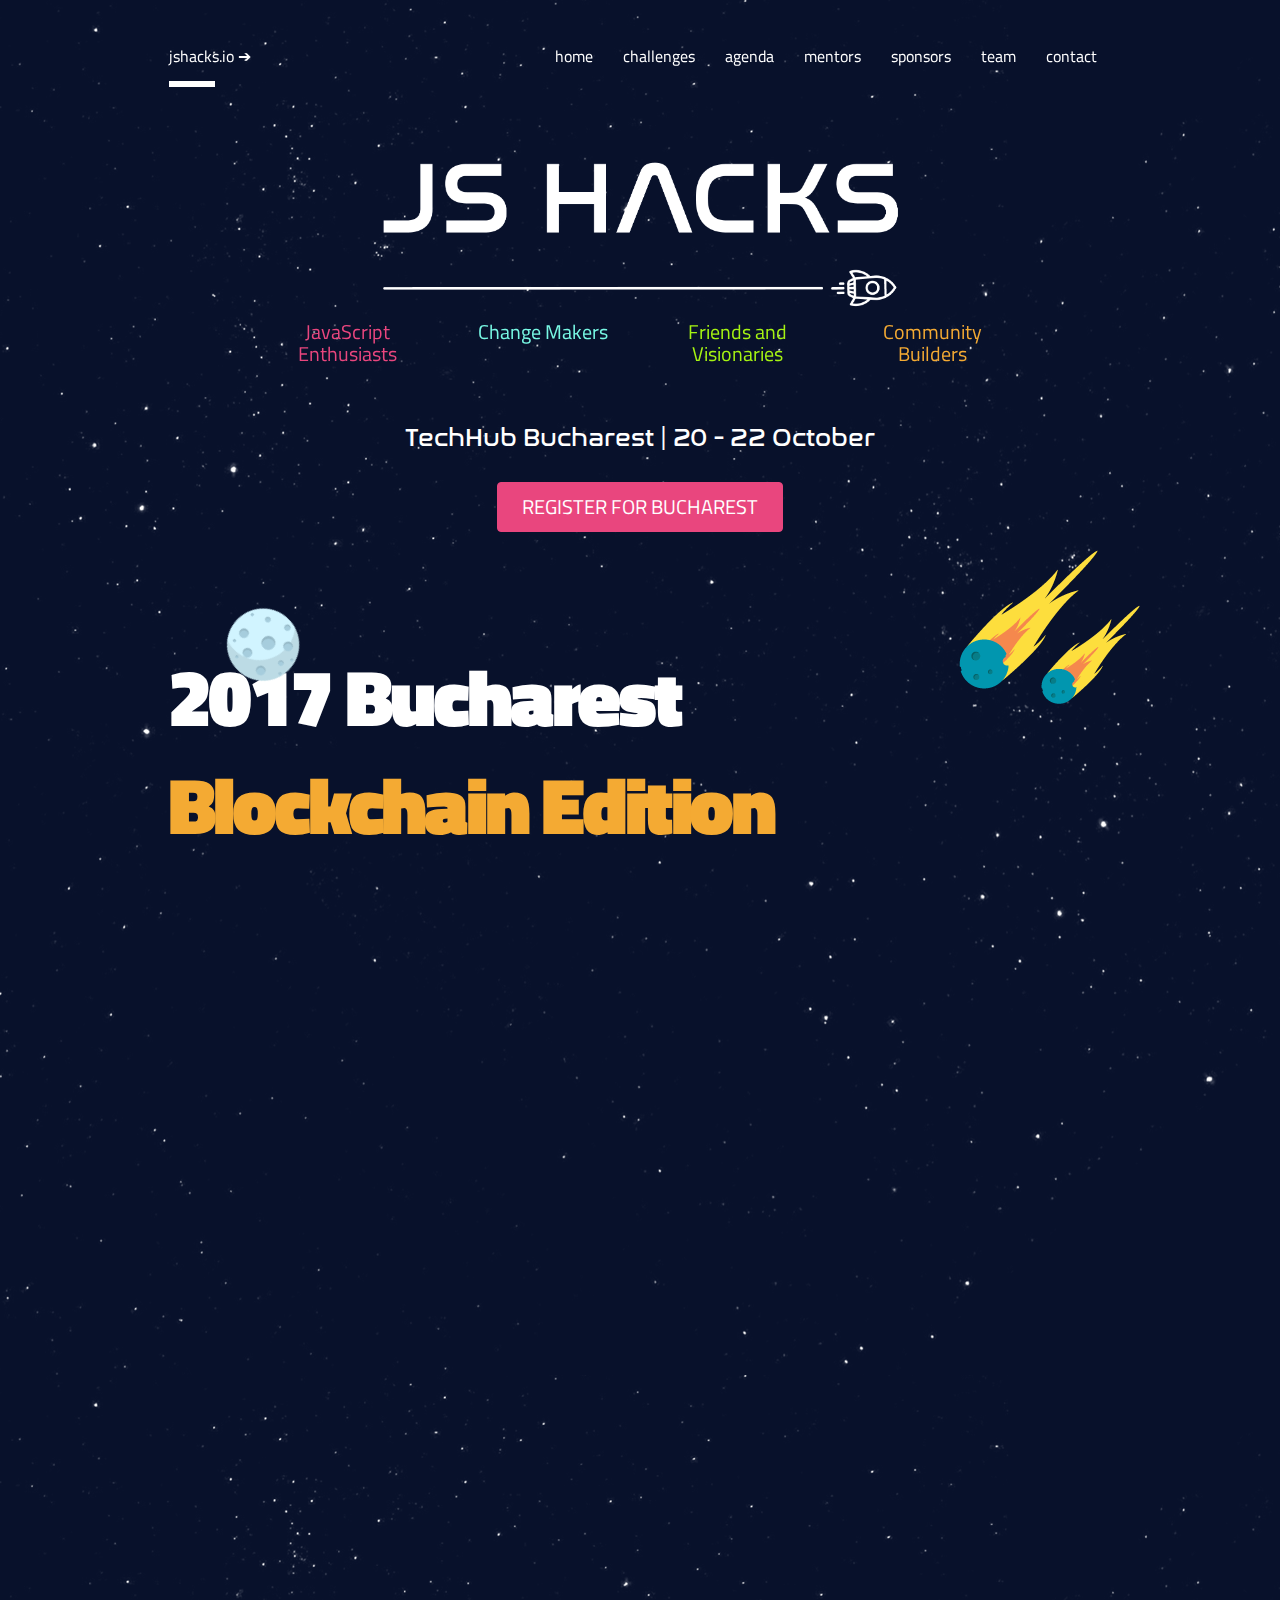
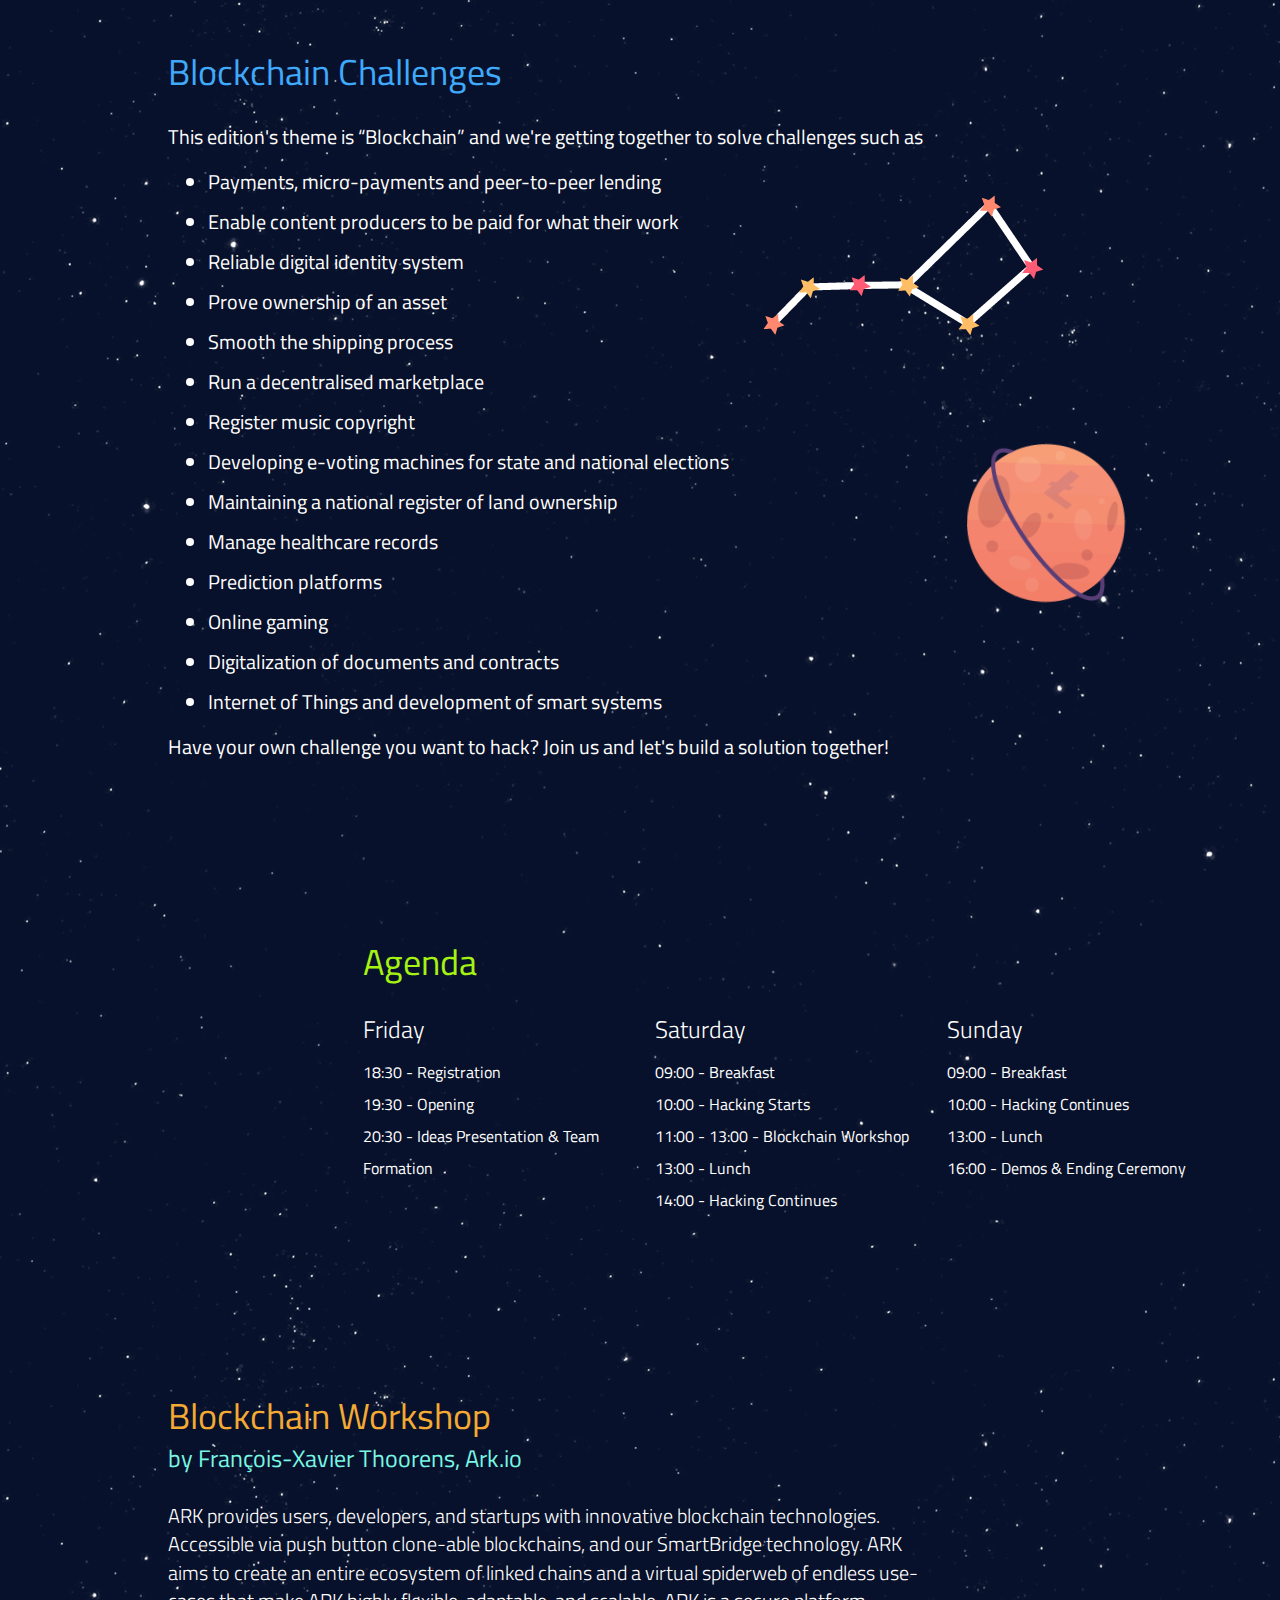
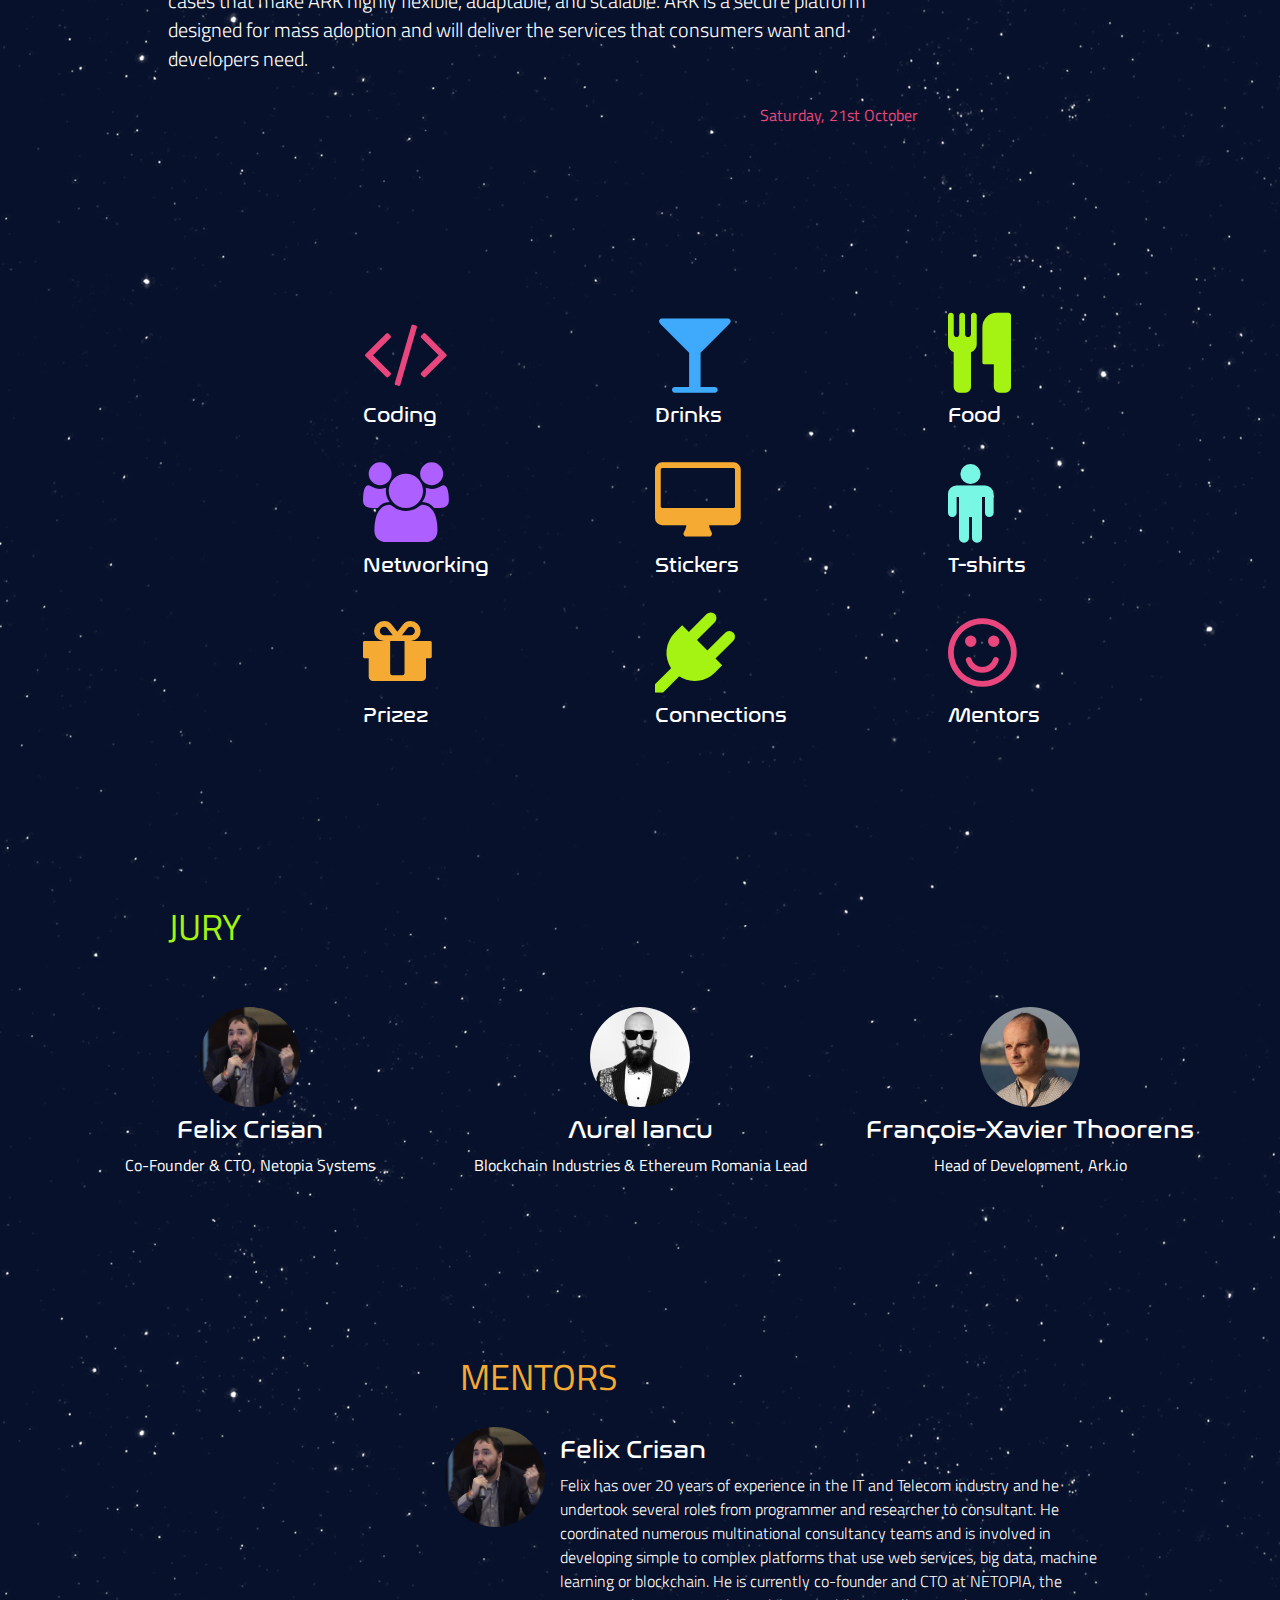
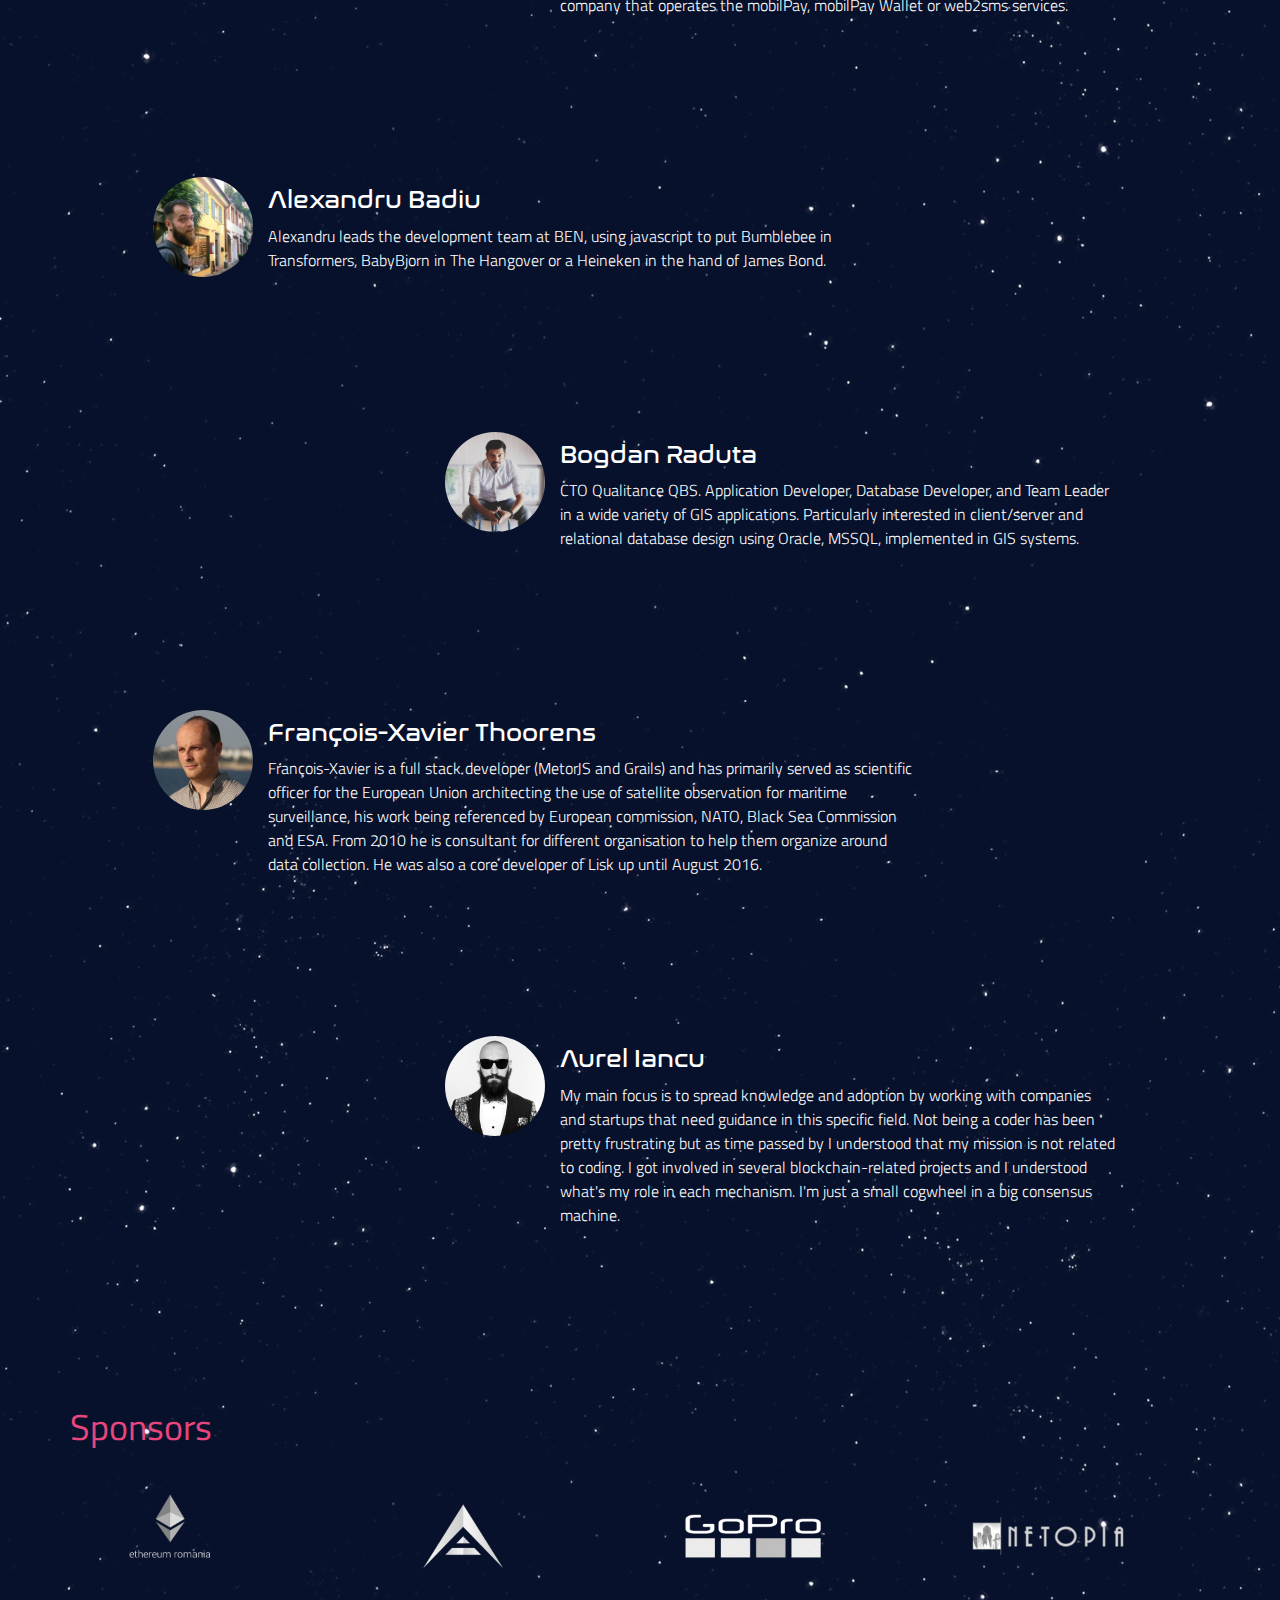
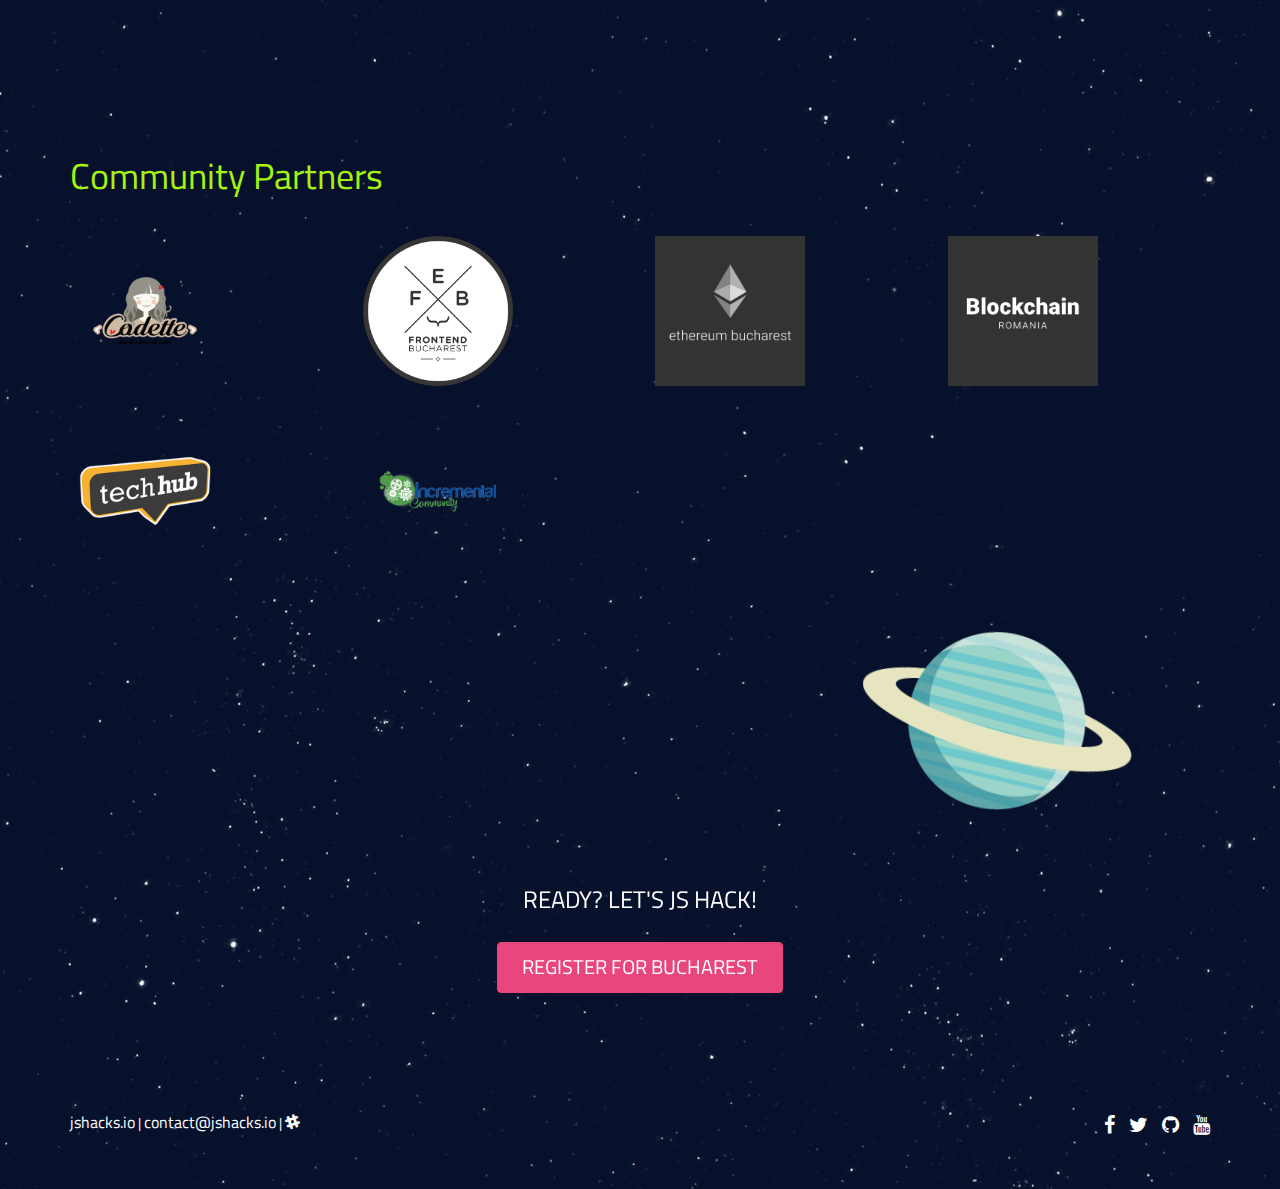
<file: JSHacks2017/year/index.html>
<!DOCTYPE html>
<html>

<head>
  <meta charset="utf-8">
  <meta http-equiv="X-UA-Compatible" content="IE=edge">
  <meta name="viewport" content="width=device-width, initial-scale=1">
  <title>JSHacks</title>

  <meta name="author" content="JSHacks.io">
  <meta name="Title" content="JSHacks.io">
  <meta name="description" content="JS Hacks is an umbrella event, hosting a series of local hackathons organized by developers for developers dedicated to all those passionate about JavaScript and innovation."
  />
  <meta name="keywords" content="community, javascript, hackathon, framework, bitcoin, blockchain, etherium, lisk, angularjs bucharest, jsgirls, bucharestjs"
  />
  <meta property="og:title" content="jshacks.io">
  <meta property="og:url" content="https://jshacks.io/" />
  <meta property="og:description" content="JS Hacks is an umbrella event, hosting a series of local hackathons organized by developers for developers dedicated to all those passionate about JavaScript and innovation."
  />
  <meta name="Language" content="EN">
  <meta name="country" content="Romania">

  <!-- Schema.org markup for Google+ -->
  <meta itemprop="name" content="jshacks.io">
  <meta itemprop="description" content="JS Hacks is an umbrella event, hosting a series of local hackathons organized by developers for developers dedicated to all those passionate about JavaScript and innovation."
  />
  <meta itemprop="image" content="https://jshacks.io/img/cover.png">

  <!-- Twitter Card data -->
  <meta name="twitter:card" content="JSHacks.io">
  <meta name="twitter:site" content="@jshacksio" />
  <meta name="twitter:title" content="jshacks.io">
  <meta name="twitter:description" content="JS Hacks is an umbrella event, hosting a series of local hackathons organized by developers for developers dedicated to all those passionate about JavaScript and innovation."
  />
  <meta name="twitter:creator" content="@jshacksio">
  <meta name="twitter:image:src" content="https://jshacks.io/img/cover.png">

  <!-- Open Graph data -->
  <meta property="og:title" content="JSHacks.io" />
  <meta property="og:type" content="post" />
  <meta property="og:url" content="https://jshacks.io/" />
  <meta property="og:image" content="https://jshacks.io/img/cover.png">
  <meta property="og:description" content="JS Hacks is an umbrella event, hosting a series of local hackathons organized by developers for developers dedicated to all those passionate about JavaScript and innovation."
  />
  <meta property="og:site_name" content="JSHacks.io" />

  <link rel="shortcut icon" href="img/favicon.ico" type="image/x-icon">
  <link rel="icon" href="img/favicon.ico" type="image/x-icon">

  <link rel="stylesheet" href="css/font-awesome.min.css">
  <link rel="stylesheet" href="css/style.css">

  <!-- Source Sans Pro -->
  <link href="https://fonts.googleapis.com/css?family=Titillium+Web:300,400,700" rel="stylesheet">

  <!-- Booooooootstrap -->
  <link rel="stylesheet" href="css/bootstrap.min.css">

  <!-- Styles -->
  <link rel="stylesheet" type="text/css" href="css/style.css">


  <!--[if lt IE 9]>
  <script src="//html5shiv.googlecode.com/svn/trunk/html5.js"></script>
  <script>window.html5 || document.write('<script src="js/vendor/html5shiv.js"><\/script>')</script>
  <![endif]-->
</head>

<body>
  <div class="wrapper stars"></div>


  <div class="fixed-top rellax" data-rellax-speed="-2">
    <img src="img/icons/astronaut.svg">
  </div>

  <main class="main">
    <header>
      <div class="container">
        <div class="row">
          <div class="col-md-offset-1 col-md-10 index-5">
            <div class="row">
              <nav class="navbar navbar-transparent mt-30">
                <div class="container-fluid">
                  <div class="navbar-header">
                    <a class="navbar-brand f5" href="https://jshacks.io/">jshacks.io <span> ➔ </span></a>
                    <div class="white-block"></div>
                  </div>
                  <ul class="nav navbar-nav pull-right f5">
                    <li class="active"><a href="#">home</a></li>
                    <li><a href="#challenges">challenges</a></li>
                    <li><a href="#agenda">agenda</a></li>
                    <li><a href="#mentors">mentors</a></li>
                    <li><a href="#sponsors">sponsors</a></li>
                    <li><a href="team.html">team</a></li>
                    <li><a href="#contact">contact</a></li>
                  </ul>
                </div>
              </nav>
            </div>
          </div>
        </div>
        <div class="title">
          <div class="row">
            <div class="col-md-offset-2 col-md-8 logo">
              <img src="img/logo_simple.png">
            </div>
          </div>
        </div>
        <div class="subtitle">
          <div class="row text-center">
            <div class="col-md-offset-2 col-md-2" itemprop="description">
              <h4 class="f4 text-pink">JavaScript Enthusiasts </h4>
            </div>
            <div class="col-md-2">
              <h4 class="f4 text-turquoise">Change Makers </h4>
            </div>
            <div class="col-md-2">
              <h4 class="f4 text-green">Friends and Visionaries </h4>
            </div>
            <div class="col-md-2">
              <h4 class="f4 text-orange">Community Builders </h4>
            </div>
          </div>
        </div>
        <div class="cta fadein">
          <div class="row index-5 text-center mt-30">
            <div class="col-md-12">
              <h3 class="mb-30 font-nasa f3">TechHub Bucharest | 20 - 22 October</h3>
            </div>
            <div class="col-md-4 col-md-offset-4">
              <a href="http://bit.ly/Bucharest-JSHacks2017" class="btn btn-xl btn-pink f4">REGISTER FOR BUCHAREST</a>
            </div>
          </div>
        </div>
      </div>
    </header>




    <section class="section fadein" style="postition:static">
      <div class="absolute">
        <div class="container">
          <div class="row">
            <div class="col-md-offset-1 col-md-11">
              <h2 class="rellax f-subheadline" data-rellax-speed="-4">2017 Bucharest</h2>
              <h2 class="rellax f-subheadline text-orange" data-rellax-speed="-4">Blockchain Edition</h2>
            </div>
          </div>
        </div>
      </div>

      <div class="absolute above" style="margin-top: 0">
        <div class="container">
          <div class="row">

            <div class="col-xs-offset-5 col-md-offset-1 col-md-2 visible-md-block visible-lg-block">
              <div class="rellax" data-rellax-speed="3" style="transform: rotate(45deg)" ;>
                <img src="img/moons/moon2.png" />
              </div>

            </div>

            <div class="col-xs-offset-8 col-md-offset-2 col-md-1">
              <div class="rellax" data-rellax-speed="2" style="transform: rotate(45deg);">
              </div>
            </div>

            <div class="colx-xs-offset-2 col-md-offset-3 col-md-1">
              <div class="rellax" data-rellax-speed="5" style="transform: rotate(45deg);">
              </div>
              <div class="col-xs-offset-12 col-md-offset-0">
                <div class=" rellax" data-rellax-speed="1">
                  <img src="img/moons/moon1.png" />
                </div>
              </div>
            </div>

            <div class="col-md-1">
              <div class="rellax" data-rellax-speed="3" style="transform: rotate(45deg);">
              </div>
            </div>

          </div>
        </div>
      </div>
    </section>


    <section class="section h-vh"></section>

    <section class="section">

      <div class="absolute above mobile-hide" style="pointer-events: none;">
        <div class="container">
          <div class="row">

            <div class="col-md-offset-7 col-md-2">
              <div class="rellax" data-rellax-speed="7">
                <img src="img/moons/moon3.png" />
              </div>
            </div>

            <div class="col-md-offset-0 col-md-1">
              <div class="rellax" data-rellax-speed="2" style="transform: rotate(45deg);">
              </div>
            </div>

            <div class="col-md-offset-9 col-md-5">
              <div class="rellax" data-rellax-speed="1" style="transform: rotate(2deg);">
                <img src="img/moons/moon4.png" />
              </div>
            </div>

          </div>
        </div>
      </div>

      <div class="copy">
        <div class="container" id="challenges">
          <!-- challenges -->
          <div class="row mb-30">
            <div class="col-md-offset-1 col-md-11">
              <h3 class="text-blue mb-30 f2">Blockchain Challenges</h3>

              <h5 class="f4">This edition's theme is “Blockchain” and we're getting together to solve challenges such as </h5>

              <ul class="f4">
                <li>Payments, micro-payments and peer-to-peer lending</li>
                <li> Enable content producers to be paid for what their work</li>
                <li>Reliable digital identity system</li>
                <li>Prove ownership of an asset</li>
                <li>Smooth the shipping process</li>
                <li>Run a decentralised marketplace</li>
                <li>Register music copyright</li>
                <li>Developing e-voting machines for state and national elections</li>
                <li>Maintaining a national register of land ownership</li>
                <li>Manage healthcare records</li>
                <li>Prediction platforms</li>
                <li>Online gaming</li>
                <li>Digitalization of documents and contracts</li>
                <li>Internet of Things and development of smart systems</li>
              </ul>
              <h5 class="f4">
                Have your own challenge you want to hack? Join us and let's build a solution together!
              </h5>
            </div>
          </div>

          <!-- agenda -->
          <div class="row mt-150" id="agenda">
            <div class="col-md-offset-3 col-md-9">
              <h3 class="text-green mb-30 f2">Agenda</h3>
              <div class="row">
                <div class="col-md-4">
                  <p class="f3">
                    Friday
                  </p>
                  <ul class="list-unstyled f5">
                    <li>
                      18:30 - Registration
                    </li>
                    <li>
                      19:30 - Opening
                    </li>
                    <li>
                      20:30 - Ideas Presentation & Team Formation
                    </li>
                  </ul>
                </div>
                <div class="col-md-4">
                  <p class="f3">
                    Saturday
                  </p>
                  <ul class="list-unstyled f5">
                    <li>
                      09:00 - Breakfast
                    </li>
                    <li>
                      10:00 - Hacking Starts
                    </li>
                    <li>
                      11:00 - 13:00 - Blockchain Workshop
                    </li>
                    <li>
                      13:00 - Lunch
                    </li>
                    <li>
                      14:00 - Hacking Continues
                    </li>
                  </ul>
                </div>
                <div class="col-md-4">
                  <p class="f3">
                    Sunday
                  </p>
                  <ul class="list-unstyled f5">
                    <li>
                      09:00 - Breakfast
                    </li>
                    <li>
                      10:00 - Hacking Continues
                    </li>
                    <li>
                      13:00 - Lunch
                    </li>
                    <li>
                      16:00 - Demos & Ending Ceremony
                    </li>
                  </ul>
                </div>
              </div>
            </div>
          </div>

          <!-- workshop -->
          <div class="row">
            <div class="col-md-offset-1 col-md-8 mt-150">
              <h3 class="text-orange f2">Blockchain Workshop</h3>
              <h4 class="text-turquoise mb-30 f3">by François-Xavier Thoorens, Ark.io</h4>
              <p class="f4">
                ARK provides users, developers, and startups with innovative blockchain technologies. Accessible via push button clone-able
                blockchains, and our SmartBridge technology. ARK aims to create an entire ecosystem of linked chains and
                a virtual spiderweb of endless use-cases that make ARK highly flexible, adaptable, and scalable. ARK is a
                secure platform designed for mass adoption and will deliver the services that consumers want and developers
                need.
              </p>
              <h5 class="text-pink mt-30 text-right f5">Saturday, 21st October</h5>
            </div>
          </div>

          <!-- goodies -->
          <div class="row mt-150">
            <div class="col-md-3 col-md-offset-3 col-sm-6 col-xs-6">
              <h3 class="f-5 text-pink"><i class="fa fa-code" aria-hidden="true"></i></h3>
              <h4 class="font-nasa f4">Coding</h4>
            </div>
            <div class="col-md-3 col-sm-6 col-xs-6">
              <h3 class="f-5 text-blue"><i class="fa fa-glass" aria-hidden="true"></i></h3>
              <h4 class="font-nasa f4">Drinks</h4>
            </div>
            <div class="col-md-3 col-sm-6 col-xs-6">
              <h3 class="f-5 text-green"><i class="fa fa-cutlery" aria-hidden="true"></i></h3>
              <h4 class="font-nasa f4">Food</h4>
            </div>

            <div class="col-md-3 col-md-offset-3 col-sm-6 col-xs-6">
              <h3 class="f-5 text-purple"><i class="fa fa-users" aria-hidden="true"></i></h3>
              <h4 class="font-nasa f4">Networking</h4>
            </div>
            <div class="col-md-3 col-sm-6 col-xs-6">
              <h3 class="f-5 text-orange"><i class="fa fa-desktop" aria-hidden="true"></i></h3>
              <h4 class="font-nasa f4">Stickers</h4>
            </div>
            <div class="col-md-3 col-sm-6 col-xs-6">
              <h3 class="f-5 text-turquoise"><i class="fa fa-male" aria-hidden="true"></i></h3>
              <h4 class="font-nasa f4">T-shirts</h4>
            </div>

            <div class="col-md-3 col-md-offset-3 col-sm-6 col-xs-6">
              <h3 class="f-5 text-orange"><i class="fa fa-gift" aria-hidden="true"></i></h3>
              <h4 class="font-nasa f4">Prizez</h4>
            </div>
            <div class="col-md-3 col-sm-6 col-xs-6">
              <h3 class="f-5 text-green"><i class="fa fa-plug" aria-hidden="true"></i></h3>
              <h4 class="font-nasa f4">Connections</h4>
            </div>
            <div class="col-md-3 col-sm-6 col-xs-6">
              <h3 class="f-5 text-pink"><i class="fa fa-smile-o" aria-hidden="true"></i></h3>
              <h4 class="font-nasa f4">Mentors</h4>
            </div>
          </div>

          <!-- jury -->
          <div class="row mt-150">
            <div class="col-md-8 col-md-offset-1">
              <h3 class="text-green mb-30 f2">JURY</h3>
            </div>
            <div class="col-md-12">
              <div class="row">
                <div class="col-md-4 text-center mt-30">
                  <div class="user-pic center-block">
                    <img src="img/mentors/felix-crisan.jpg" />
                  </div>
                  <h4 class="font-nasa f3">Felix Crisan</h4>
                  <h5 class="f5">
                    Co-Founder & CTO, Netopia Systems
                  </h5>
                </div>
                <div class="col-md-4 text-center mt-30">
                  <div class="user-pic center-block">
                    <img src="img/mentors/aurel-iancu.jpeg" />
                  </div>
                  <h4 class="font-nasa f3">Aurel Iancu</h4>
                  <h5 class="f5">
                    Blockchain Industries & Ethereum Romania Lead
                  </h5>
                </div>
                <div class="col-md-4 text-center mt-30">
                  <div class="user-pic center-block">
                    <img src="img/mentors/francois.png" />
                  </div>
                  <h4 class="font-nasa f3">François-Xavier Thoorens</h4>
                  <h5 class="f5">
                    Head of Development, Ark.io
                  </h5>
                </div>
              </div>
            </div>
          </div>

          <!-- mentors -->
          <div class="row mt-150" id="mentors">
            <!-- <div class="col-md-offset-3 col-md-1">
              <div class="rellax" data-rellax-speed="1" style="transform: rotate(45deg);">
                <img src="img/moons/moon5.png" />
              </div>
            </div> -->
            <div class="col-md-offset-4 col-md-8">
              <h3 class="text-orange mb-30 f2">MENTORS</h3>
            </div>
            <div class="col-md-12">
              <!-- mentor one -->
              <div class="row">
                <div class="col-md-3 col-md-offset-4 user-pic">
                  <img src="img/mentors/felix-crisan.jpg" />
                </div>
                <div class="col-md-6">
                  <h4 class="font-nasa f3">Felix Crisan</h4>
                  <h5 class="f5 fw-300">
                    Felix has over 20 years of experience in the IT and Telecom industry and he undertook several roles from programmer and researcher
                    to consultant. He coordinated numerous multinational consultancy teams and is involved in developing
                    simple to complex platforms that use web services, big data, machine learning or blockchain. He is
                    currently co-founder and CTO at NETOPIA, the company that operates the mobilPay, mobilPay Wallet
                    or web2sms services.
                  </h5>
                </div>
              </div>
            </div>
          </div>
          <div class="row mt-150">
            <!-- mentor two -->
            <div class="col-md-3 col-md-offset-1 user-pic">
              <img src="img/mentors/alex-badiu.jpg" />
            </div>
            <div class="col-md-7">
              <h4 class="font-nasa f3">Alexandru Badiu</h4>
              <h5 class="f5 fw-300">
                Alexandru leads the development team at BEN, using javascript to put Bumblebee in Transformers, BabyBjorn in The Hangover
                or a Heineken in the hand of James Bond.
              </h5>
            </div>
          </div>

          <div class="row mt-150">
            <div class="col-md-offset-1 col-md-1">
            </div>
            <div class="col-md-offset-2 col-md-8">
              <div class="row">
                <div class="col-md-12">
                  <!-- mentor one -->
                  <div class="row">
                    <div class="col-md-3 user-pic">
                      <img src="img/mentors/bogdan-raduta.jpg" />
                    </div>
                    <div class="col-md-9">
                      <h4 class="font-nasa f3">Bogdan Raduta</h4>
                      <h5 class="f5 fw-300">
                        CTO Qualitance QBS. Application Developer, Database Developer, and Team Leader in a wide variety of GIS applications. Particularly
                        interested in client/server and relational database design using Oracle, MSSQL, implemented in GIS
                        systems.
                      </h5>
                    </div>
                  </div>
                </div>
              </div>
            </div>
          </div>
          <div class="row mt-150">
            <!-- mentor two -->
            <div class="col-md-3 col-md-offset-1 user-pic">
              <img src="img/mentors/francois.png" />
            </div>
            <div class="col-md-7">
              <h4 class="font-nasa f3">François-Xavier Thoorens</h4>
              <h5 class="f5 fw-300">
                François-Xavier is a full stack developer (MetorJS and Grails) and has primarily served as scientific officer for the European
                Union architecting the use of satellite observation for maritime surveillance, his work being referenced
                by European commission, NATO, Black Sea Commission and ESA. From 2010 he is consultant for different organisation
                to help them organize around data collection. He was also a core developer of Lisk up until August 2016.
              </h5>
            </div>
          </div>

          <div class="row mt-150">
            <div class="col-md-offset-1 col-md-1">
            </div>
            <div class="col-md-offset-2 col-md-8">
              <div class="row">
                <div class="col-md-12">
                  <!-- mentor one -->
                  <div class="row">
                    <div class="col-md-3 user-pic">
                      <img src="img/mentors/aurel-iancu.jpeg" />
                    </div>
                    <div class="col-md-9">
                      <h4 class="font-nasa f3">Aurel Iancu</h4>
                      <h5 class="f5 fw-300">
                        My main focus is to spread knowledge and adoption by working with companies and startups that need guidance in this specific
                        field. Not being a coder has been pretty frustrating but as time passed by I understood that my mission
                        is not related to coding. I got involved in several blockchain-related projects and I understood
                        what's my role in each mechanism. I'm just a small cogwheel in a big consensus machine.
                      </h5>
                    </div>
                  </div>
                </div>
              </div>
            </div>
          </div>

          <!-- sponsors -->
          <div class="row mt-150">
            <div class="col-md-12">
              <h1 class="text-white text-pink f2">Sponsors</h1>
            </div>
            <div class="col-md-3 col-sm-6 col-xs-6 mt-30 index-5">
              <img src="img/sponsors/ethereum-romania.png" class="sponsorimg" />
            </div>
            <div class="col-md-3 col-sm-6 col-xs-6 mt-30 index-5">
              <a href="https://ark.io/">
                <img src="img/sponsors/the-ark.png" class="sponsorimg" />
              </a>
            </div>
            <div class="col-md-3 col-sm-6 col-xs-6 mt-30 index-5">
              <a href="https://gopro.com/">
                    <img src="img/sponsors/go-pro.png" class="sponsorimg" />
                  </a>
            </div>

            <div class="col-md-3 col-sm-6 col-xs-6 mt-30 index-5">
              <a href="https://www.facebook.com/jsgirlsro/">
                    <img src="img/sponsors/netopia_logo.png" class="sponsorimg" />
                  </a>
            </div>

          </div>

          <!-- community partners -->
          <div class="row mt-150">
            <div class="col-md-12">
              <h1 class="text-white text-green f2">Community Partners</h1>
            </div>
            <div class="col-md-3 col-sm-6 col-xs-6 mt-30 index-5">
              <a href="https://codette.ro/">
                    <img src="img/communities/codette.png" class="commimg" />
                  </a>
            </div>
            <div class="col-md-3 col-sm-6 col-xs-6 mt-30 index-5">
              <a href="https://www.facebook.com/frontendbucharest/">
                      <img src="img/communities/frontendbucharest.png" class="commimg" />
                    </a>
            </div>
            <div class="col-md-3 col-sm-6 col-xs-6 mt-30 index-5">
              <a href="https://www.meetup.com/Ethereum-Bucharest/">
                    <img src="img/communities/ethereum-bucharest.png" class="commimg" />
                  </a>
            </div>
            <div class="col-md-3 col-sm-6 col-xs-6 mt-30 index-5">
              <a href="https://www.meetup.com/meetup-group-phSptpIc/">
                    <img src="img/communities/blockchain-romania.png" class="commimg" />
                  </a>
            </div>
            <div class="col-md-3 col-sm-6 col-xs-6 mt-30 index-5">
              <a href="https://bucharest.techhub.com/">
                    <img src="img/communities/techhub.png" class="commimg" />
                  </a>
            </div>
            <div class="col-md-3 col-sm-6 col-xs-6 mt-30 index-5">
              <a href="https://incremental.community/">
                    <img src="img/communities/incremental-community.png" class="commimg" />
                  </a>
            </div>
          </div>

          <div class="row">
            <div class="col-md-offset-8 col-md-1">
              <div class="rellax" data-rellax-speed="1" style="transform: rotate(2deg);">
                <img src="img/moons/moon6.png" />
              </div>
            </div>
          </div>

        </div>

        <div class="row">
          <div class="col-md-12 text-center index-5">
            <h3 class="mb-30 f3">READY? LET'S JS HACK! </h3>
            <a href="http://bit.ly/Bucharest-JSHacks2017" class="btn btn-xl f4 btn-pink">REGISTER FOR BUCHAREST</a>
          </div>
        </div>
      </div>
    </section>

    <section class="share" id="contact">
      <div class="container">
        <div class="row">
          <div class="col-md-6 col-xs-12 contact-btns">
            <a href="http://jshacks.io" class="f5 hack-link">jshacks.io</a> |
            <a href="mailto:contact@jshacks.io" class="f5 hack-link">contact@jshacks.io</a> |
            <a href="https://jshacks.slack.com/" class="f5 hack-link" target="_blank"><i class="fa fa-slack" aria-hidden="true"></i></a>
          </div>
          <div class="col-md-6 col-xs-12 social-btns f4">
            <a href="https://www.facebook.com/events/554913261366690/" class="hack-slink"><i class="fa fa-facebook" aria-hidden="true"></i></a>
            <a href="https://twitter.com/jshacksio" class="hack-slink"><i class="fa fa-twitter" aria-hidden="true"></i></a>
            <a href="https://github.com/jshacks/" class="hack-slink"><i class="fa fa-github" aria-hidden="true"></i></a>
            <a href="https://www.youtube.com/watch?v=ee7jihHD03o" class="hack-slink"><i class="fa fa-youtube" aria-hidden="true"></i></a>
          </div>
        </div>
      </div>
    </section>

  </main>


  <!-- javascript -->
  <script type="text/javascript" src="js/rellax.min.js"></script>
  <script src="https://code.jquery.com/jquery-3.2.1.min.js" integrity="sha256-hwg4gsxgFZhOsEEamdOYGBf13FyQuiTwlAQgxVSNgt4="
    crossorigin="anonymous"></script>
  <script type="text/javascript" src="js/scripts.js"></script>
  <script>
    // Need DEBUG for old version of Rellax.js
    var DEBUG = false;
    var rellax = new Rellax('.rellax');
  </script>




</body>

</html>
</file>
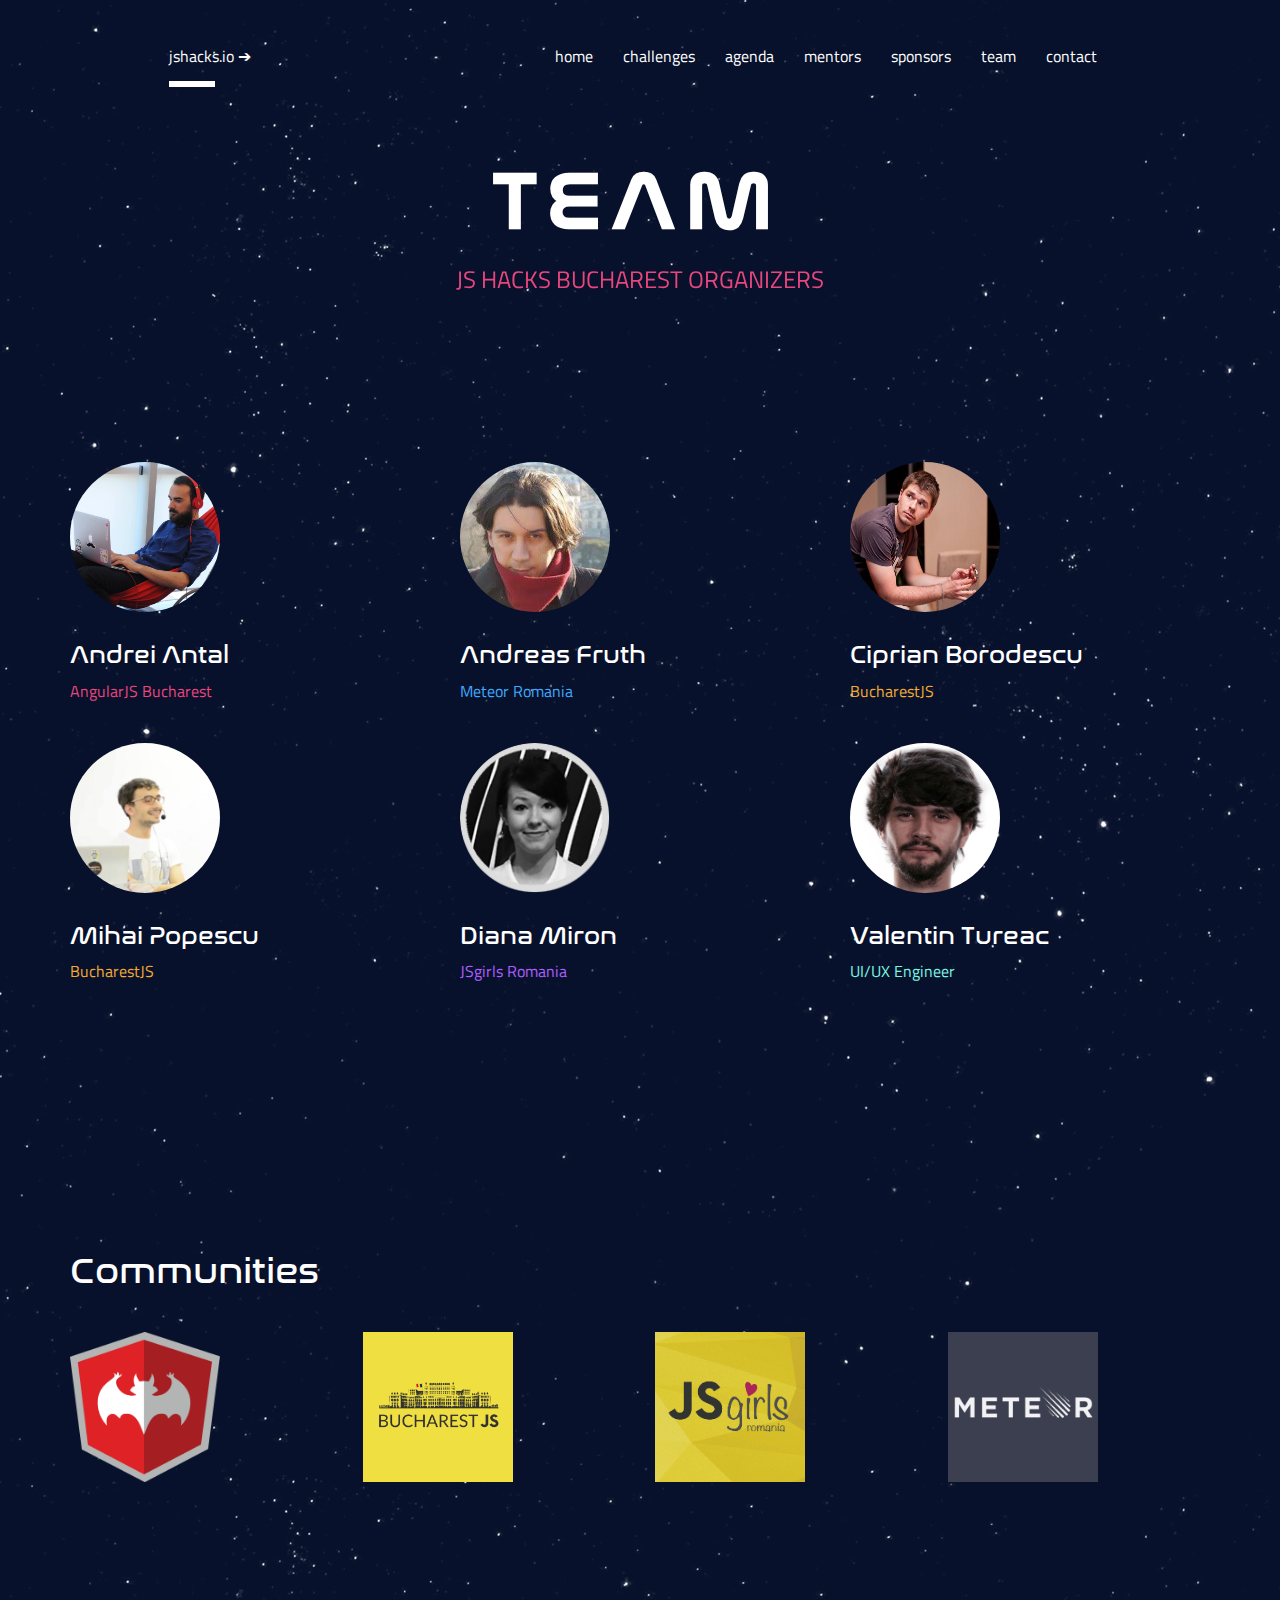
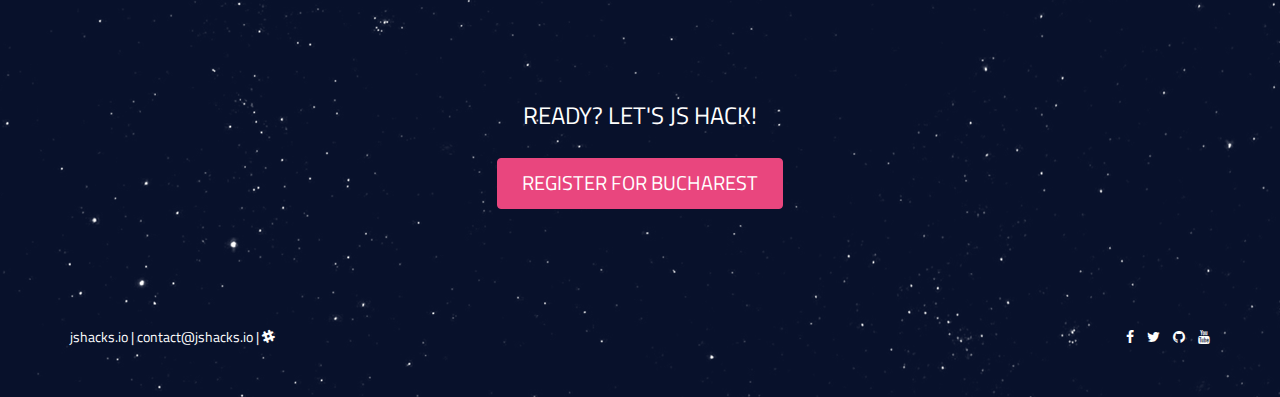
<file: JSHacks2017/year/team.html>
<!DOCTYPE html>
<html>

<head>
  <meta charset="utf-8">
  <meta http-equiv="X-UA-Compatible" content="IE=edge">
  <meta name="viewport" content="width=device-width, initial-scale=1">
  <title>JSHacks</title>

  <meta name="author" content="JSHacks.io">
  <meta name="Title" content="JSHacks.io">
  <meta name="description" content="JS Hacks is an umbrella event, hosting a series of local hackathons organized by developers for developers dedicated to all those passionate about JavaScript and innovation."
  />
  <meta name="keywords" content="community, javascript, hackathon, framework, bitcoin, blockchain, etherium, lisk, angularjs bucharest, jsgirls, bucharestjs"
  />
  <meta property="og:title" content="jshacks.io">
  <meta property="og:url" content="https://jshacks.io/" />
  <meta property="og:description" content="JS Hacks is an umbrella event, hosting a series of local hackathons organized by developers for developers dedicated to all those passionate about JavaScript and innovation."
  />
  <meta name="Language" content="EN">
  <meta name="country" content="Romania">

  <!-- Schema.org markup for Google+ -->
  <meta itemprop="name" content="jshacks.io">
  <meta itemprop="description" content="JS Hacks is an umbrella event, hosting a series of local hackathons organized by developers for developers dedicated to all those passionate about JavaScript and innovation."
  />
  <meta itemprop="image" content="https://jshacks.io/img/cover.png">

  <!-- Twitter Card data -->
  <meta name="twitter:card" content="JSHacks.io">
  <meta name="twitter:site" content="@jshacksio" />
  <meta name="twitter:title" content="jshacks.io">
  <meta name="twitter:description" content="JS Hacks is an umbrella event, hosting a series of local hackathons organized by developers for developers dedicated to all those passionate about JavaScript and innovation."
  />
  <meta name="twitter:creator" content="@jshacksio">
  <meta name="twitter:image:src" content="https://jshacks.io/img/cover.png">

  <!-- Open Graph data -->
  <meta property="og:title" content="JSHacks.io" />
  <meta property="og:type" content="post" />
  <meta property="og:url" content="https://jshacks.io/" />
  <meta property="og:image" content="https://jshacks.io/img/cover.png">
  <meta property="og:description" content="JS Hacks is an umbrella event, hosting a series of local hackathons organized by developers for developers dedicated to all those passionate about JavaScript and innovation."
  />
  <meta property="og:site_name" content="JSHacks.io" />

  <link rel="shortcut icon" href="img/favicon.ico" type="image/x-icon">
  <link rel="icon" href="img/favicon.ico" type="image/x-icon">

  <link rel="stylesheet" href="css/font-awesome.min.css">
  <link rel="stylesheet" href="css/style.css">

  <!-- Source Sans Pro -->
  <link href="https://fonts.googleapis.com/css?family=Titillium+Web:300,400,700" rel="stylesheet">

  <!-- Booooooootstrap -->
  <link rel="stylesheet" href="css/bootstrap.min.css">

  <!-- Styles -->
  <link rel="stylesheet" type="text/css" href="css/style.css">


  <!--[if lt IE 9]>
  <script src="//html5shiv.googlecode.com/svn/trunk/html5.js"></script>
  <script>window.html5 || document.write('<script src="js/vendor/html5shiv.js"><\/script>')</script>
  <![endif]-->
</head>

<body>
  <div class="wrapper stars"></div>
  <main class="main">
    <header>
      <div class="container">
        <div class="row">
          <div class="col-md-offset-1 col-md-10 index-5">
            <div class="row">
              <nav class="navbar navbar-transparent mt-30">
                <div class="container-fluid">
                  <div class="navbar-header">
                    <a class="navbar-brand f5" href="https://jshacks.io/">jshacks.io <span> ➔ </span></a>
                    <div class="white-block"></div>
                  </div>
                  <ul class="nav navbar-nav pull-right f5">
                    <li><a href="index.html">home</a></li>
                    <li><a href="index.html#challenges">challenges</a></li>
                    <li><a href="index.html#agenda">agenda</a></li>
                    <li><a href="index.html#mentors">mentors</a></li>
                    <li><a href="index.html#sponsors">sponsors</a></li>
                    <li><a href="team.html">team</a></li>
                    <li><a href="index.html#contact">contact</a></li>
                  </ul>
                </div>
              </nav>
            </div>
          </div>
        </div>
        <div class="title">
          <div class="row">
            <div class="col-md-offset-2 col-md-8 fadein font-nasa text-center">
              <h1 class="rellax f-5" data-rellax-speed="-3">TEAM</h1>
            </div>
          </div>
        </div>
        <div class="subtitle">
          <div class="row text-center fadein">
            <div class="col-md-offset-3 col-md-6" itemprop="description">
              <h3 class="text-pink f3">JS HACKS BUCHAREST ORGANIZERS </h3>
            </div>
          </div>
        </div>
      </div>
    </header>

    <section class="section" style="postition:static">
      <div class="absolute">
        <div class="container">
          <div class="row mt-30">
            <div class="col-md-4 col-sm-6 col-xs-6 mt-30 index-5">
              <img src="img/team/antal.jpg" class="teamimg" />
              <h4 class="font-nasa teamname f3">Andrei Antal</h4>
              <a href="https://www.facebook.com/groups/angularjs.bucharest/">
                <h5 class="f5 text-pink">AngularJS Bucharest</h5>
              </a>
            </div>
            <div class="col-md-4 col-sm-6 col-xs-6 mt-30 index-5">
              <img src="img/team/andreas.jpg" class="teamimg" />
              <h4 class="font-nasa teamname f3">Andreas Fruth</h4>
              <a href="https://www.facebook.com/groups/1418436175040087/">
                <h5 class="f5 text-blue">Meteor Romania</h5>
              </a>
            </div>
            <div class="col-md-4 col-sm-6 col-xs-6 mt-30 index-5">
              <img src="img/team/ciprian.jpg" class="teamimg" />
              <h4 class="font-nasa teamname f3">Ciprian Borodescu</h4>
              <a href="https://www.facebook.com/groups/BucharestJS/">
                <h5 class="f5 text-orange">BucharestJS</h5>
              </a>
            </div>

            <div class="col-md-4 col-sm-6 col-xs-6 mt-30 index-5">
              <img src="img/team/mihai-popescu.jpg" class="teamimg" />
              <h4 class="font-nasa teamname f3">Mihai Popescu</h4>
              <a href="https://www.facebook.com/groups/BucharestJS/">
                <h5 class="f5 text-orange">BucharestJS</h5>
              </a>
            </div>
            <div class="col-md-4 col-sm-6 col-xs-6 mt-30 index-5">
              <img src="img/team/diana.png" class="teamimg" />
              <h4 class="font-nasa teamname f3">Diana Miron</h4>
              <a href="https://www.facebook.com/jsgirlsro/">
                <h5 class="f5 text-purple">JSgirls Romania</h5>
              </a>
            </div>
            <div class="col-md-4 col-sm-6 col-xs-6 mt-30 index-5">
              <img src="img/team/valentin.jpg" class="teamimg" />
              <h4 class="font-nasa teamname f3">Valentin Tureac</h4>
              <h5 class="f5 text-turquoise">UI/UX Engineer</h5>
            </div>
          </div>
        </div>
      </div>
    </section>


    <section class="section h-vh"></section>

    <section class="section">
      <div class="container">
        <div class="row mt-30">
          <div class="col-md-12">
            <h1 class="text-white font-nasa">Communities</h1>
          </div>
          <div class="col-md-3 col-sm-6 col-xs-6 mt-30 index-5">
            <a href="https://www.facebook.com/groups/angularjs.bucharest/">
                  <img src="img/communities/angularjs.png" class="commimg" />
                </a>
          </div>
          <div class="col-md-3 col-sm-6 col-xs-6 mt-30 index-5">
            <a href="https://www.facebook.com/groups/BucharestJS/">
                  <img src="img/communities/bucharestjs.png" class="commimg" />
                </a>
          </div>
          <div class="col-md-3 col-sm-6 col-xs-6 mt-30 index-5">
            <a href="https://www.facebook.com/jsgirlsro/">
                  <img src="img/communities/jsgirls.png" class="commimg" />
                </a>
          </div>

          <div class="col-md-3 col-sm-6 col-xs-6 mt-30 index-5">
            <a href="https://www.facebook.com/groups/1418436175040087/">
                  <img src="img/communities/meteorromania.png" class="commimg" />
                </a>
          </div>
        </div>
      </div>
    </section>

    <section>
      <div class="copy">
        <div class="container">
          <div class="row">
            <div class="col-md-12 text-center index-5">
              <h3 class="mb-30 f3">READY? LET'S JS HACK! </h3>
              <a href="http://bit.ly/Bucharest-JSHacks2017" class="btn btn-xl f4 btn-pink">REGISTER FOR BUCHAREST</a>
            </div>
          </div>
        </div>
      </div>
    </section>

    <section class="share">
      <div class="container">
        <div class="row">
          <div class="col-md-6 col-xs-12 contact-btns">
            <a href="http://jshacks.io" class="hack-link">jshacks.io</a> |
            <a href="mailto:contact@jshacks.io" class="hack-link">contact@jshacks.io</a> |
            <a href="https://jshacks.slack.com/" class="hack-link" target="_blank"><i class="fa fa-slack" aria-hidden="true"></i></a>
          </div>
          <div class="col-md-6 col-xs-12 social-btns">
            <a href="https://www.facebook.com/events/554913261366690/" class="hack-slink"><i class="fa fa-facebook" aria-hidden="true"></i></a>
            <a href="https://twitter.com/jshacksio" class="hack-slink"><i class="fa fa-twitter" aria-hidden="true"></i></a>
            <a href="https://github.com/jshacks/" class="hack-slink"><i class="fa fa-github" aria-hidden="true"></i></a>
            <a href="https://www.youtube.com/watch?v=ee7jihHD03o" class="hack-slink"><i class="fa fa-youtube" aria-hidden="true"></i></a>
          </div>
        </div>
      </div>
    </section>

  </main>


  <!-- javascript -->
  <script type="text/javascript" src="js/rellax.min.js"></script>
  <script>
    // Need DEBUG for old version of Rellax.js
    var DEBUG = false;
    var rellax = new Rellax('.rellax');
  </script>




</body>

</html>
</file>
<file: JSHacks2017/year/css/style.css>
@font-face {
  font-family: "nasalization";
  src: url("../fonts/nasalization/nasalization.eot");
  src: url("../fonts/nasalization/nasalization.woff2") format("woff2"),
    url("../fonts/nasalization/nasalization.eot?#iefix")
      format("embedded-opentype"),
    url("../fonts/nasalization/nasalization.woff") format("woff");
  font-weight: normal;
  font-style: normal;
}
@keyframes form {
  0% {
    opacity: 0;
  }

  100% {
    opacity: 1;
  }
}
html,
body {
  position: relative;
  margin: 0;
  padding: 0;
  font-family: "Titillium Web", sans-serif;
  text-rendering: optimizeLegibility;
  color: #ffffff;
  width: 100%;
  overflow-x: hidden;
  background: #08112b;
}
.font-nasa {
  font-family: nasalization;
}
.wrapper {
  width: 100%;
  height: 100%;
  position: absolute;
}
.stars {
  background: url(../img/stars.png) repeat top center;
  z-index: 0;
}
h5 {
  line-height: 1.5;
}
p {
  font-size: 22px;
  font-family: "Titillium Web", sans-serif;
  font-weight: 300;
}

.body-font {
  font-family: "Titillium Web", sans-serif;
  line-height: 1.5;
  font-weight: 300;
}

li {
  line-height: 2;
}
a,
a:hover,
a:active,
a:visited {
  text-decoration: none;
  color: #ffffff;
  cursor: pointer;
}
.nav > li > a:focus,
.nav > li > a:hover {
  background: transparent;
  border-bottom: 4px solid;
}
header h2 {
  font-weight: 900;
  letter-spacing: 0.15em;
  margin-top: 70px;
}
header a h2 {
  color: #222;
}
header nav a span {
  transition: all 400ms cubic-bezier(0.68, -0.1, 0.265, 1.55);
}
header nav a:hover span {
  color: #fff;
  margin-left: 10px;
}
header .white-block {
  margin-top: 50px;
  width: 46px;
  height: 6px;
  background: #fff;
}
header .title {
  margin-top: 80px;
}
header h1 {
  font-weight: 900;
  letter-spacing: 0.12em;
  margin: 0;
  margin-left: -6px;
}
header h1 span {
  display: inline-block;
  margin-top: 18px;
  vertical-align: top;
  letter-spacing: 0;
}
header .title a {
  display: inline-block;
  margin-top: 6px;
  margin-right: -70px;
  background: #222;
  padding: 26px 80px;
  color: #fff;
  border-radius: 12px;
  letter-spacing: 0.2em;
  transition: all 300ms cubic-bezier(0.68, -0.1, 0.265, 1.55);
}
.logo {
  padding: 0 16px;
}
.logo img {
  width: 100%;
}
.fadein {
  animation: form 0.5s 0.7s backwards;
}
@media (min-width: 991px) {
  header .title a:hover {
    margin-top: 12px;
    margin-right: -80px;
    padding: 20px 90px;
  }
  header .title {
    margin-top: 50px;
  }
  .logo {
    padding: 0 128px;
  }
}
.grid {
  position: fixed;
  width: 100%;
  z-index: 2;
}
.text-white {
  color: #ffffff;
}

.fixed-top {
  position: absolute;
  width: 600px;
  height: 600px;
  border-radius: 12px;
  margin-top: -220px;
  margin-left: 100px;
  overflow: hidden;
}
.section {
  position: static;
}
section.san-francisco {
  margin-top: 100px;
}
.absolute {
  position: absolute;
  width: 100%;
  height: auto;
  margin-top: 100px;
}
.absolute.above {
  z-index: 2;
}
.absolute h2 {
  font-weight: 900;
  letter-spacing: -0.04em;
  z-index: -1;
}
.lg-green {
  width: 160px;
  height: 160px;
  background: #00f1c9;
  border-radius: 12px;
  margin-left: -80px;
  margin-top: 200px;
}
.sm-green {
  width: 60px;
  height: 60px;
  background: #00f1c9;
  border-radius: 12px;
  margin-left: -30px;
  margin-top: 400px;
}
.sm-purple {
  width: 60px;
  height: 60px;
  background: #5000f1;
  border-radius: 12px;
  margin-left: -30px;
  margin-top: 400px;
}
.xs-green {
  width: 60px;
  height: 60px;
  background: #00f1c9;
  border-radius: 12px;
  margin-left: -30px;
  margin-top: 400px;
}
.md-green {
  width: 120px;
  height: 120px;
  background: #00f1c9;
  border-radius: 12px;
  margin-left: -60px;
  margin-top: 10px;
}
.lg-purple {
  width: 80px;
  height: 80px;
  background: #5000f1;
  border-radius: 12px;
  margin-left: 57px;
  margin-top: 60px;
}
.date {
  margin-top: 400px;
  font-weight: 600;
  color: #5000f1;
}
.temp {
  margin-top: 200px;
  font-weight: 900;
  letter-spacing: -0.07em;
  color: #5000f1;
}
.teamimg {
  vertical-align: middle;
  width: 150px;
  height: 150px;
  border-radius: 50%;
}
.mt-200 {
  margin-top: 200px;
}
.copy {
  margin-top: 200px;
  margin-bottom: 12em;
  z-index: 4444;
}
.text-editor {
  background: #222;
  padding: 60px 50px;
  border-radius: 12px;
  margin-left: 15px;
}
.index-5 {
  z-index: 5555;
}
.btn-pink {
  border: 1px solid #e9467e;
  background: #e9467e;
  color: #ffffff !important;
}
.btn-pink:hover,
.btn-pink:active {
  color: #e9467e !important;
  background: transparent;
}
.btn-xl {
  padding: 10px 24px;
}
/*neons*/
.text-blue {
  color: #3faafb;
}
.text-turquoise {
  color: #78f8e4;
}
.text-orange {
  color: #f4aa33;
}
.text-pink {
  color: #e9467e;
}
.text-purple {
  color: #ad5fff;
}
.text-green {
  color: #a5f312;
}
.text-josefin {
  font-family: "Josefin Sans", sans-serif;
}
code {
  text-align: left;
  padding: 0;
  background: none;
  border-radius: 0;
  color: #00f1c9;
}
.md-facebook {
  width: 60px;
  height: 60px;
  background: #5000f1;
  border-radius: 12px;
  margin-left: 68px;
  margin-top: 600px;
}
.md-twitter {
  width: 120px;
  height: 120px;
  background: #00f1c9;
  border-radius: 12px;
  margin-left: -60px;
  margin-top: 60px;
}
.md-dixonandmoe {
  width: 120px;
  height: 120px;
  background: #5000f1;
  border-radius: 12px;
  margin-left: -60px;
  margin-top: 760px;
}
.bt-green {
  width: 60px;
  height: 60px;
  background: #00f1c9;
  border-radius: 12px;
  margin-left: -30px;
  margin-top: 700px;
}
.bt-purple {
  width: 80px;
  height: 80px;
  background: #5000f1;
  border-radius: 12px;
  margin-left: 57px;
  margin-top: 600px;
}
.share {
  position: relative;
  top: -50px;
  z-index: 4444;
}
a.hack-link,
a.hack-link:hover,
a.hack-link:active,
a.hack-link:visited {
  display: inline-block;
  color: #ffffff;
}
.share a i {
  transition: all 300ms cubic-bezier(0.68, -0.1, 0.265, 1.55);
}
.share a.hack-slink i {
  margin-left: 10px;
  color: #ffffff;
  cursor: pointer;
}
span.purple {
  color: #5000f1;
}
span.green {
  color: #a0f100;
}
span.white {
  color: #fff;
}
.h-vh {
  height: 100vh;
}
.mt-12em {
  margin-top: 12em;
}
.mt-20em {
  margin-top: 20em;
}
.mt-150 {
  margin-top: 150px;
}
.f-4em {
  font-size: 4em;
}
.user-pic {
  height: 100px;
  width: 100px;
  border-radius: 50%;
  overflow: hidden;
  padding: 0;
}
.user-pic img {
  width: 100%;
  height: 100%;
}
.social-btns {
  text-align: right;
}
.teamname {
  margin: 30px 0 0;
}
.commimg {
  width: 150px;
  height: 150px;
}

.sponsorimg {
  max-width: 100%;
  height: auto;
  max-height: 100px;
}
.mt-30 {
  margin-top: 30px;
}
.mb-30 {
  margin-bottom: 30px;
}
@-webkit-keyframes fuzz {
  0% {
    opacity: 0;
  }
  40% {
    opacity: 0;
  }
  100% {
    opacity: 1;
  }
}
@-webkit-keyframes fuzz2 {
  0% {
    opacity: 0;
  }
  48% {
    opacity: 0;
  }
  100% {
    opacity: 1;
  }
}
@-webkit-keyframes fuzz3 {
  0% {
    opacity: 0;
  }
  54% {
    opacity: 0;
  }
  100% {
    opacity: 1;
  }
}
@-webkit-keyframes stretch {
  0% {
    -webkit-transform: scaleX(0);
    opacity: 0;
  }
  50% {
    -webkit-transform: scaleX(0);
    opacity: 1;
  }
  60% {
    -webkit-transform: scaleX(0);
  }
  100% {
    -webkit-transform: scaleX(1);
  }
}
@-webkit-keyframes fadeInUp {
  0% {
    opacity: 0;
    -webkit-transform: translate3d(0, 20px, 0);
  }
  30% {
    opacity: 0;
  }
  100% {
    opacity: 1;
  }
}
@media (max-width: 767px) {
  .mobile-hide {
    display: none;
  }
  .social-btns,
  .contact-btns {
    text-align: center;
  }
  header .title a {
    width: 100%;
    margin-top: 24px;
    margin-right: auto;
    text-align: center;
    padding: 20px 0;
  }
  .subtitle {
    margin-top: 8px;
  }
  .lg-green {
    margin-top: -60px;
  }
  .absolute h2 {
    margin-left: 0;
  }
  .temp {
    margin-top: -50px;
    text-align: right;
  }

  .text-editor {
    padding: 16px 16px;
    border-radius: 6px;
    margin-left: auto;
  }
  .copy {
    margin-top: 80px;
    margin-bottom: 20px;
  }
  .share {
    margin-top: 360px;
  }
}

/* font helpers */

/* For Hero Titles */

.f-6,
.f-headline {
  font-size: 9.6rem !important;
}

.f-5,
.f-subheadline {
  font-size: 8rem !important;
}

/* Type Scale */

.f1 {
  font-size: 4.8rem !important;
}

.f2 {
  font-size: 3.6rem !important;
}

.f3 {
  font-size: 2.4rem !important;
}

.f4 {
  font-size: 2rem !important;
}

.f5 {
  font-size: 1.6rem !important;
}

.f6 {
  font-size: 1rem !important;
}

.f7 {
  font-size: 0.625rem !important;
}

.fw-300 {
  font-weight: 300 !important;
}
</file>
